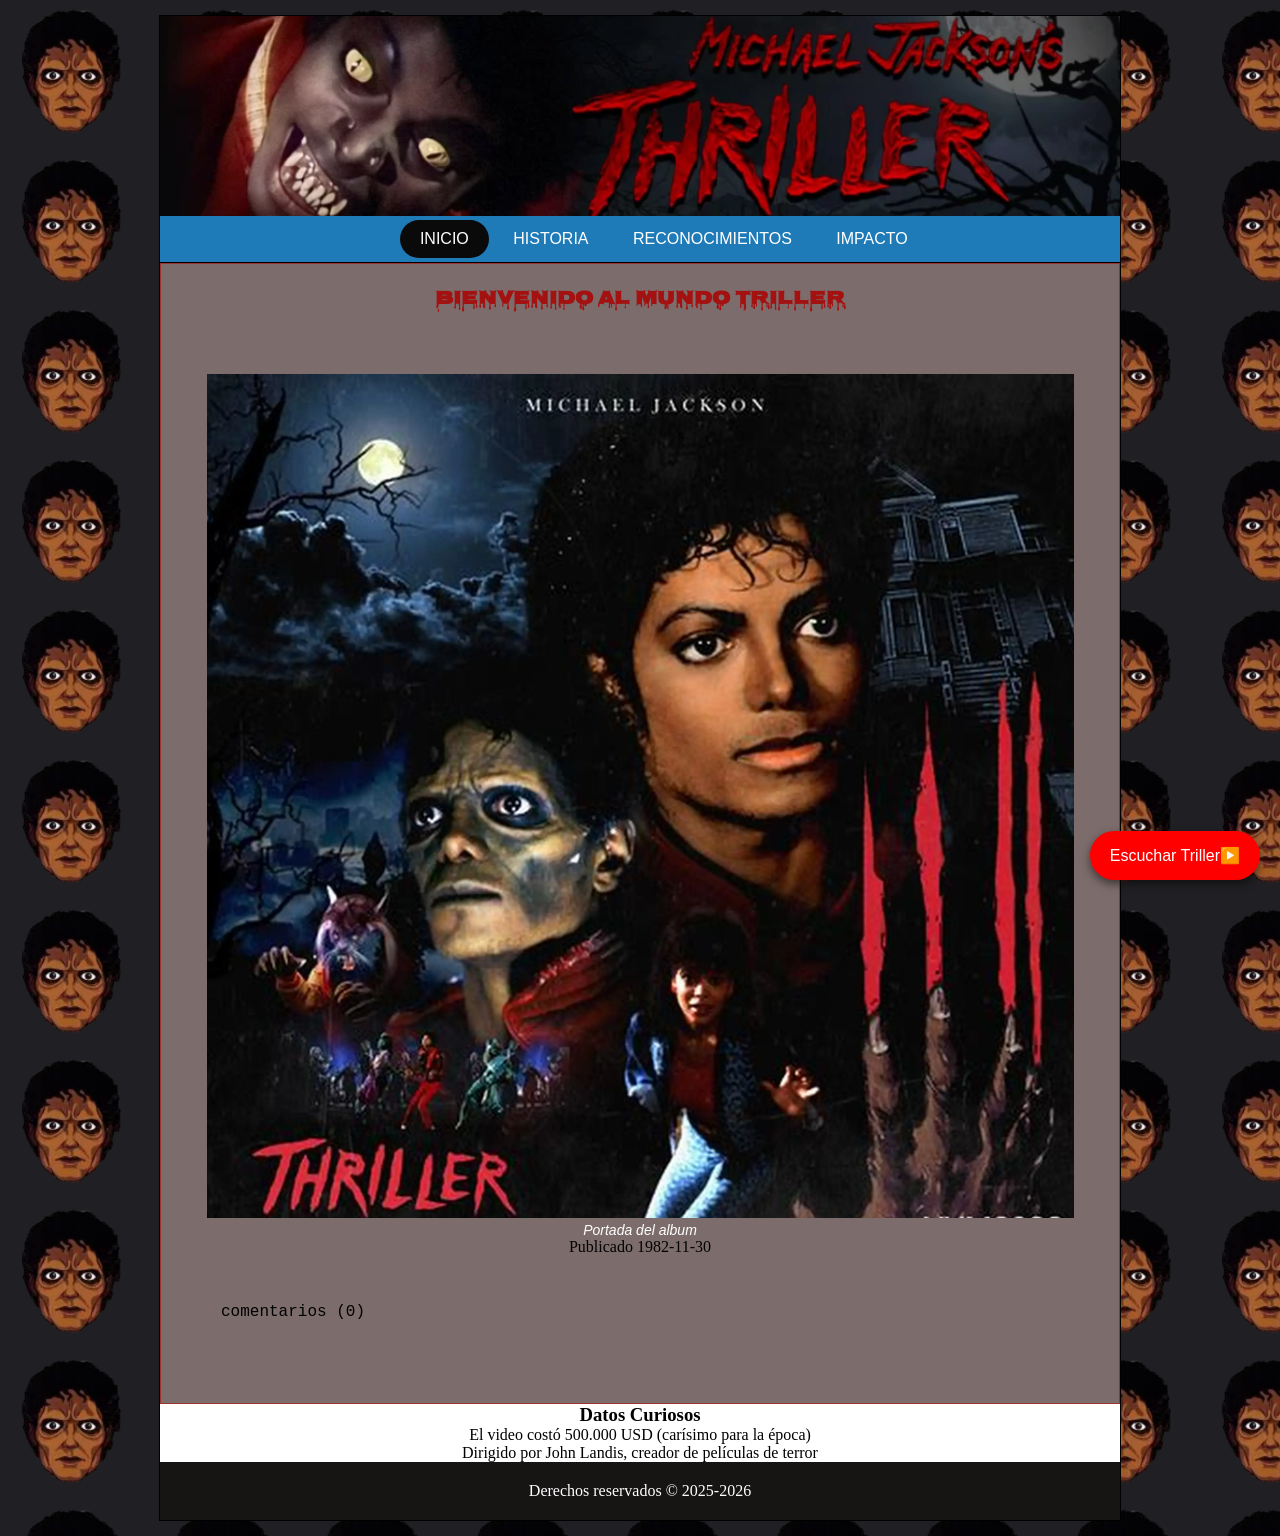
<file: index.html>
<!DOCTYPE html>
<html lang="es">
<head>
  <meta charset="UTF-8">
  <title>MJ:REYDELPOP</title>
  <link rel="stylesheet" href="miestilo.css">

<link href="https://fonts.googleapis.com/css2?family=Nosifer&display=swap" rel="stylesheet">

</head>
<body>
  
  <div id="contenedor">
    <header id="cabecera">
      
    </header>
    <button id="btn-musica">Escuchar Triller▶️</button>
<script>
  document.getElementById("btn-musica").addEventListener("click", function() {
   
    window.open("https://www.youtube.com/watch?v=sOnqjkJTMaA", "_blank");
  });

</script>
<nav class="menu">
  <ul>
    <li><a class="activo" href="index.html" id="btn-inicio">INICIO</a></li>
    <li><a href="historia.html" id="btn-historia">HISTORIA</a></li>
    <li><a href="reconocimientos.html" id="btn-reconocimientos">RECONOCIMIENTOS</a></li>
    <li><a href="impacto.html" id="btn-impacto">IMPACTO</a></li>
  </ul>
</nav>
<section id="inicio" style="display:block;">
  <article>
    <header>
      <hgroup>
        <h1>BIENVENIDO AL MUNDO TRILLER</h1> 
      </hgroup>
    </header>
    <figure>
      <img src="/pictures/triller2.png" alt="Michael Jackson Thriller">
      <figcaption>Portada del album</figcaption>
    </figure>
<time datetime="1982-11-30" pubdate>Publicado 1982-11-30</time>
    <footer>
      <p>comentarios (0)</p>  
    </footer>
  </article>
   <aside id="columna">
      <h3>Datos Curiosos</h3>
      <blockquote>El video costó 500.000 USD (carísimo para la época)</blockquote>
      <blockquote>Dirigido por John Landis, creador de películas de terror</blockquote>
    </aside>
    <footer id="pie">
      Derechos reservados &copy; 2025-2026
    </footer>
  </div>
</body>
</html>
</file>
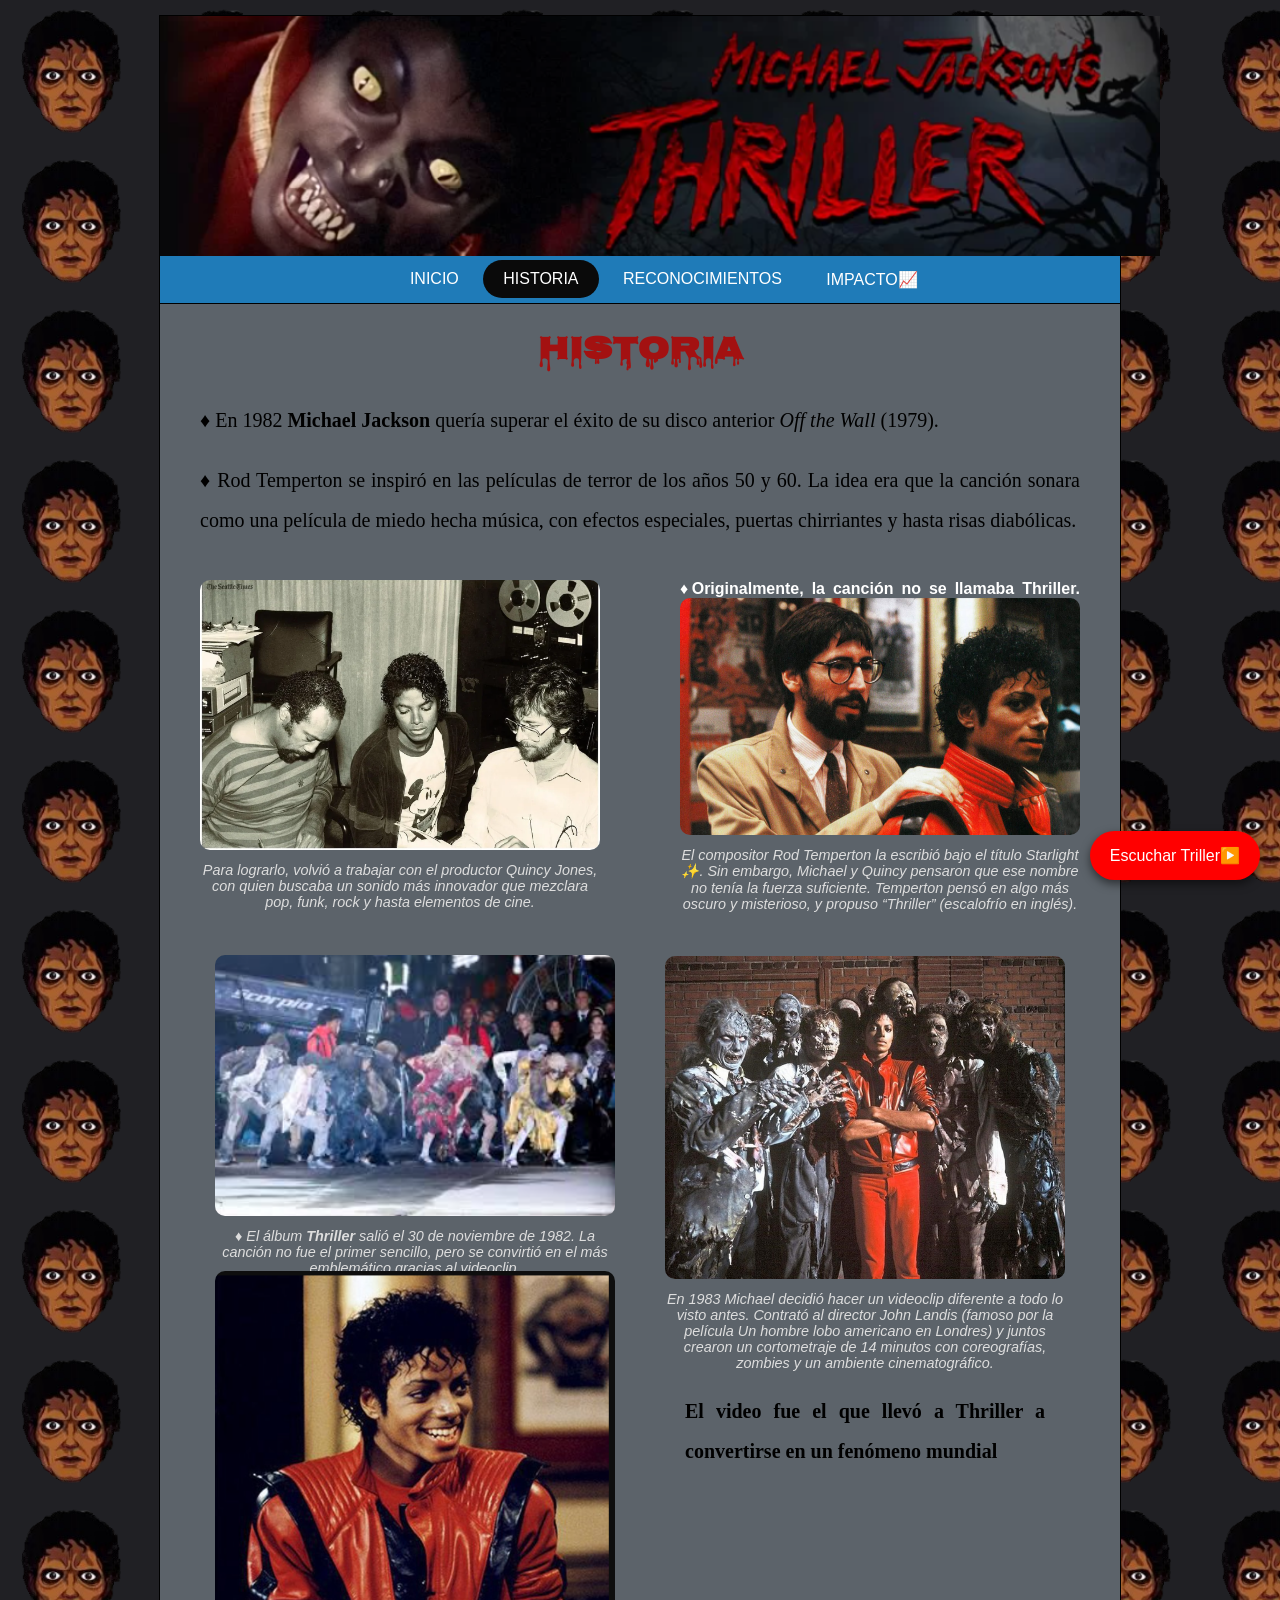
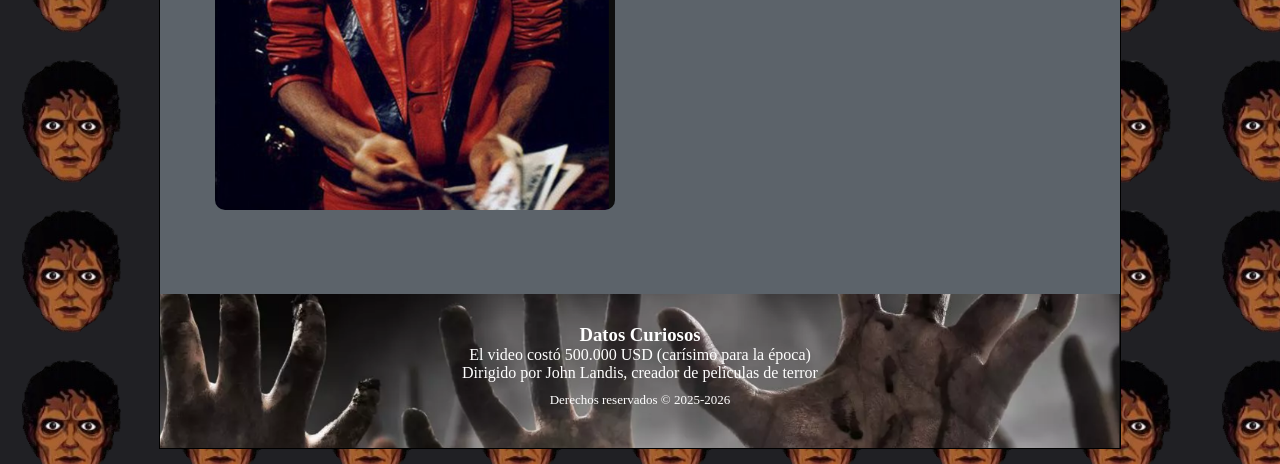
<file: historia.html>
<!DOCTYPE html>
<html lang="es">
<head>
  <meta charset="UTF-8">
  <title>MJ:REYDELPOP</title>
  <link rel="stylesheet" href="miestilo.css">
  <link rel="stylesheet" href="/historia.css">   
<link href="https://fonts.googleapis.com/css2?family=Nosifer&display=swap" rel="stylesheet">

</head>
<body>
  
  <div id="contenedor">
    <header id="cabecera">      
    </header>
    <button id="btn-musica">Escuchar Triller▶️</button>
 <script>
  document.getElementById("btn-musica").addEventListener("click", function() {  
    window.open("https://www.youtube.com/watch?v=sOnqjkJTMaA", "_blank");
  });
 </script>
<nav class="menu">
  <ul>
    <li><a href="index.html" id="btn-inicio">INICIO</a></li>
    <li><a class="activo" href="historia.html" id="btn-historia">HISTORIA</a></li>
    <li><a href="reconocimientos.html" id="btn-reconocimientos">RECONOCIMIENTOS</a></li>
    <li><a href="impacto.html" id="btn-impacto">IMPACTO📈</a></li>
  </ul>
</nav>

 <header>
  <h1>HISTORIA</h1>

  <p>♦ En 1982 <b>Michael Jackson</b> quería superar el éxito de su disco anterior <i>Off the Wall</i> (1979).</p>
  <p>♦ Rod Temperton se inspiró en las películas de terror de los años 50 y 60. La idea era que la canción sonara como una película de miedo hecha música, con efectos especiales, puertas chirriantes y hasta risas diabólicas.</p>

   <figure class="izquierda">
       <img src="/pictures/quincy.png" alt="Quincy Jones">
    <figcaption>Para lograrlo, volvió a trabajar con el productor Quincy Jones, con quien buscaba un sonido más innovador que mezclara pop, funk, rock y hasta elementos de cine.</figcaption>
  </figure>
    <figure class="derecha">  <b>♦Originalmente, la canción no se llamaba Thriller.</b>
    <img src="/pictures/rod.png" alt="Rod Temperton">
    <figcaption>El compositor Rod Temperton la escribió bajo el título <i>Starlight</i> ✨. Sin embargo, Michael y Quincy pensaron que ese nombre no tenía la fuerza suficiente. Temperton pensó en algo más oscuro y misterioso, y propuso “Thriller” (escalofrío en inglés).</figcaption>
    </figure>
   <figure class="centro"> 
   <img src="/pictures/detras1.png" alt="detras1"><figcaption>♦ El álbum <b>Thriller</b> salió el 30 de noviembre de 1982. La canción no fue el primer sencillo, pero se convirtió en el más emblemático gracias al videoclip.</p>
   </figcaption> 
   <figure class="history">
   <img src="/pictures/historia1.png" alt="historia1">
   <figcaption> En 1983 Michael decidió hacer un videoclip diferente a todo lo visto antes. Contrató al director John Landis (famoso por la película <i>Un hombre lobo americano en Londres</i>) y juntos crearon un cortometraje de 14 minutos con coreografías, zombies y un ambiente cinematográfico.
   </figcaption>  
   
   <figure class="fin">
    <img src="/pictures/historia2.png" alt="fin">
   </figure>
    <p> <b>El video fue el que llevó a Thriller a convertirse en un fenómeno mundial</P> </b> 
  </header>

  <div class="zona_inferior">
   <aside id="columna">
      <h3>Datos Curiosos</h3>
      <blockquote>El video costó 500.000 USD (carísimo para la época)</blockquote>
      <blockquote>Dirigido por John Landis, creador de películas de terror</blockquote>
   </aside>
    <footer id="pie">
      Derechos reservados &copy; 2025-2026
    </footer>
  </div>
</body>
</html>
</file>
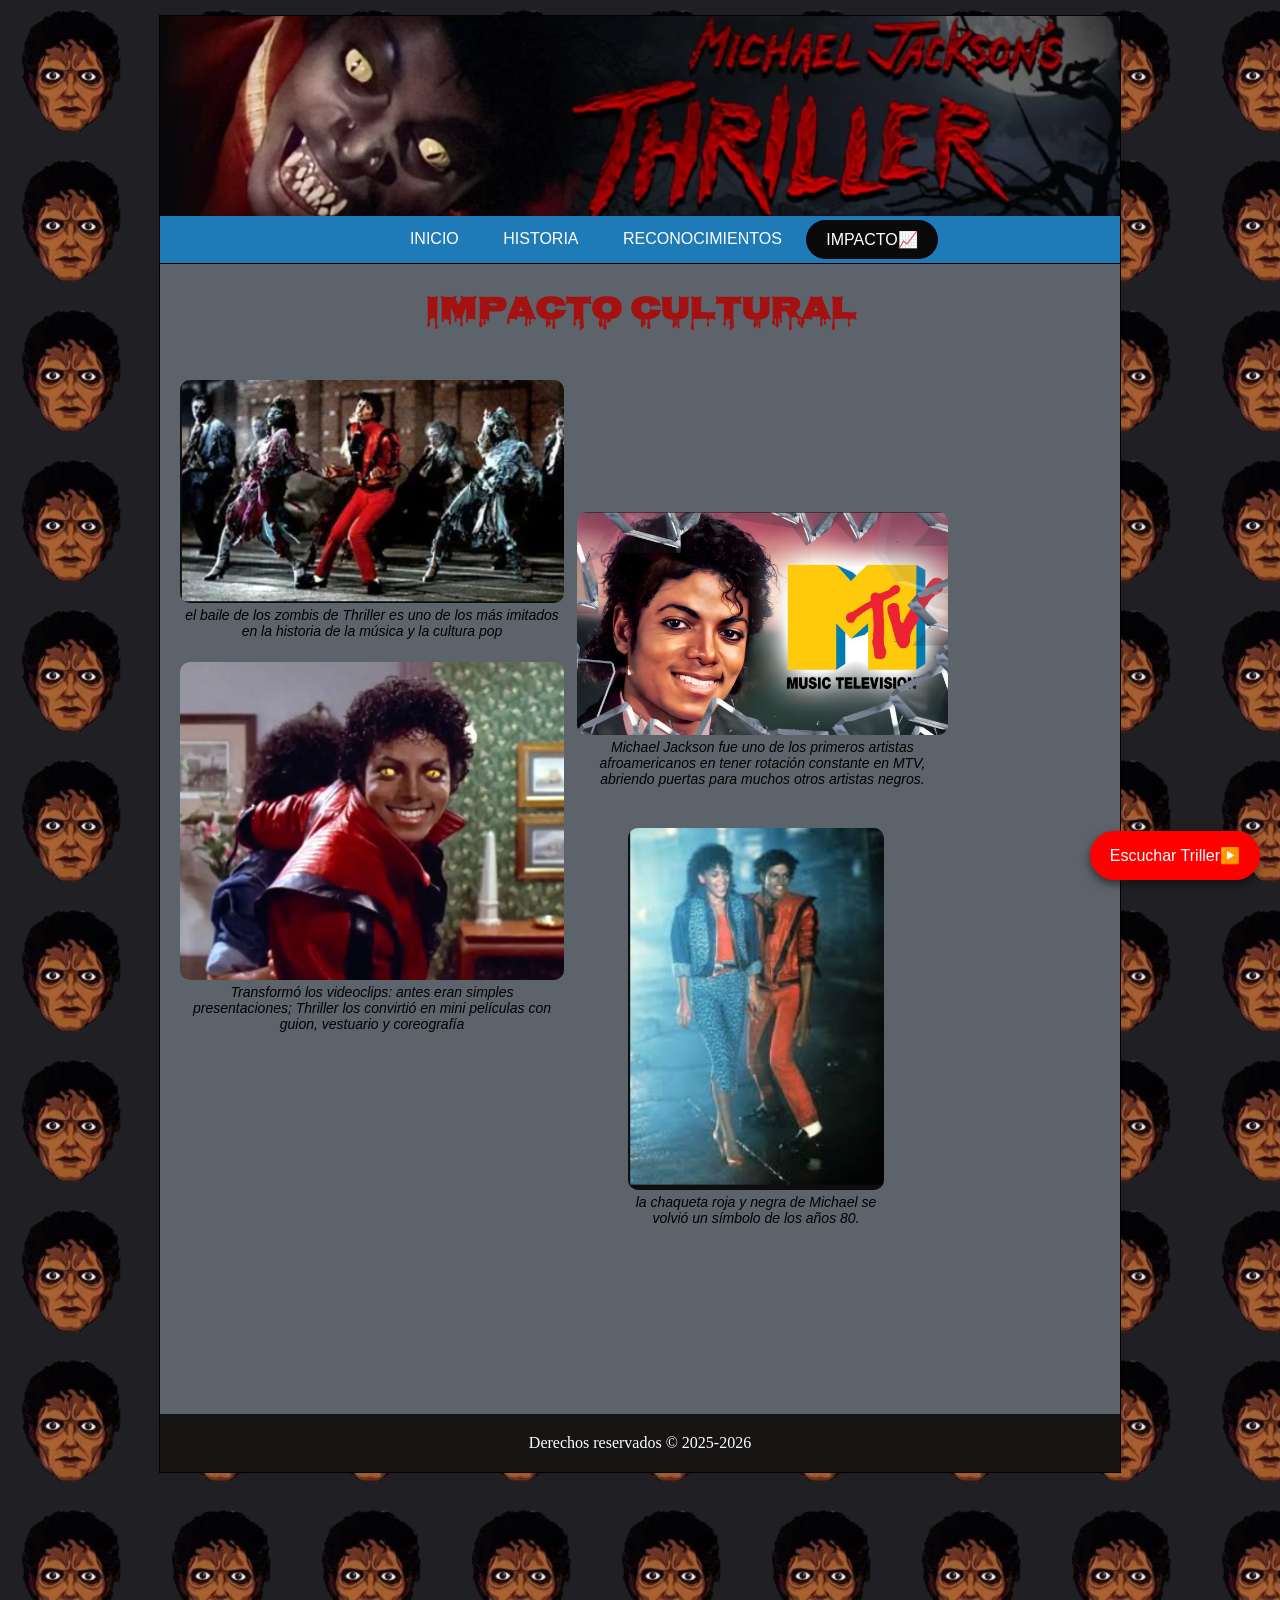
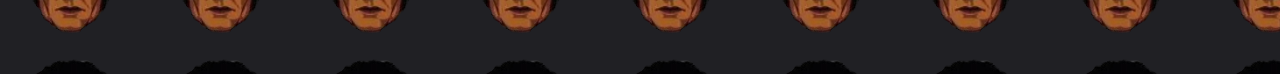
<file: impacto.html>
<!DOCTYPE html>
<html lang="es">
<head>
  <meta charset="UTF-8">
  <title>MJ:REYDELPOP</title>
  <link rel="stylesheet" href="miestilo.css">
  <link rel="stylesheet" href="/impacto.css"> 
<link href="https://fonts.googleapis.com/css2?family=Nosifer&display=swap" rel="stylesheet">

</head>
<body>
  
  <div id="contenedor">
    <header id="cabecera">      
    </header>
    <button id="btn-musica">Escuchar Triller▶️</button>
<script>
  document.getElementById("btn-musica").addEventListener("click", function() {  
    window.open("https://www.youtube.com/watch?v=sOnqjkJTMaA", "_blank");
  });
</script>
<nav class="menu">
  <ul>
    <li><a href="index.html" id="btn-inicio">INICIO</a></li>
    <li><a href="historia.html" id="btn-historia">HISTORIA</a></li>
    <li><a href="reconocimientos.html" id="btn-reconocimientos">RECONOCIMIENTOS</a></li>
    <li><a class="activo" href="impacto.html" id="btn-impacto">IMPACTO📈</a></li>
  </ul>
</nav>

<header>
  <h1>IMPACTO CULTURAL</h1>
  <figure class="izquierda">
  <img src="/pictures/MTV.png" alt="mtv">
  <figcaption> Michael Jackson fue uno de los primeros artistas afroamericanos en tener rotación constante en MTV, abriendo puertas para muchos otros artistas negros.</figcaption> 
  </figure>
  <figure class="derecha">
  <img src="/pictures/gato.png" alt="gato">
  <figcaption>Transformó los videoclips: antes eran simples presentaciones; Thriller los convirtió en mini películas con guion, vestuario y coreografía</figcaption>
  </figure>
   <figure class="centro">
  <img src="/pictures/baile.png" alt="baile">
  <figcaption>el baile de los zombis de Thriller es uno de los más imitados en la historia de la música y la cultura pop</figcaption>
   </figure>
  <figure class="moda">
  <img src="/pictures/moda 80.png" alt="moda">
  <figcaption> la chaqueta roja y negra de Michael se volvió un símbolo de los años 80.</figcaption>
   </figure>

 
  </header>
    
  </article>
  

    <footer id="pie">
      Derechos reservados &copy; 2025-2026
    </footer>
  </div>
</body>
</html>
</file>
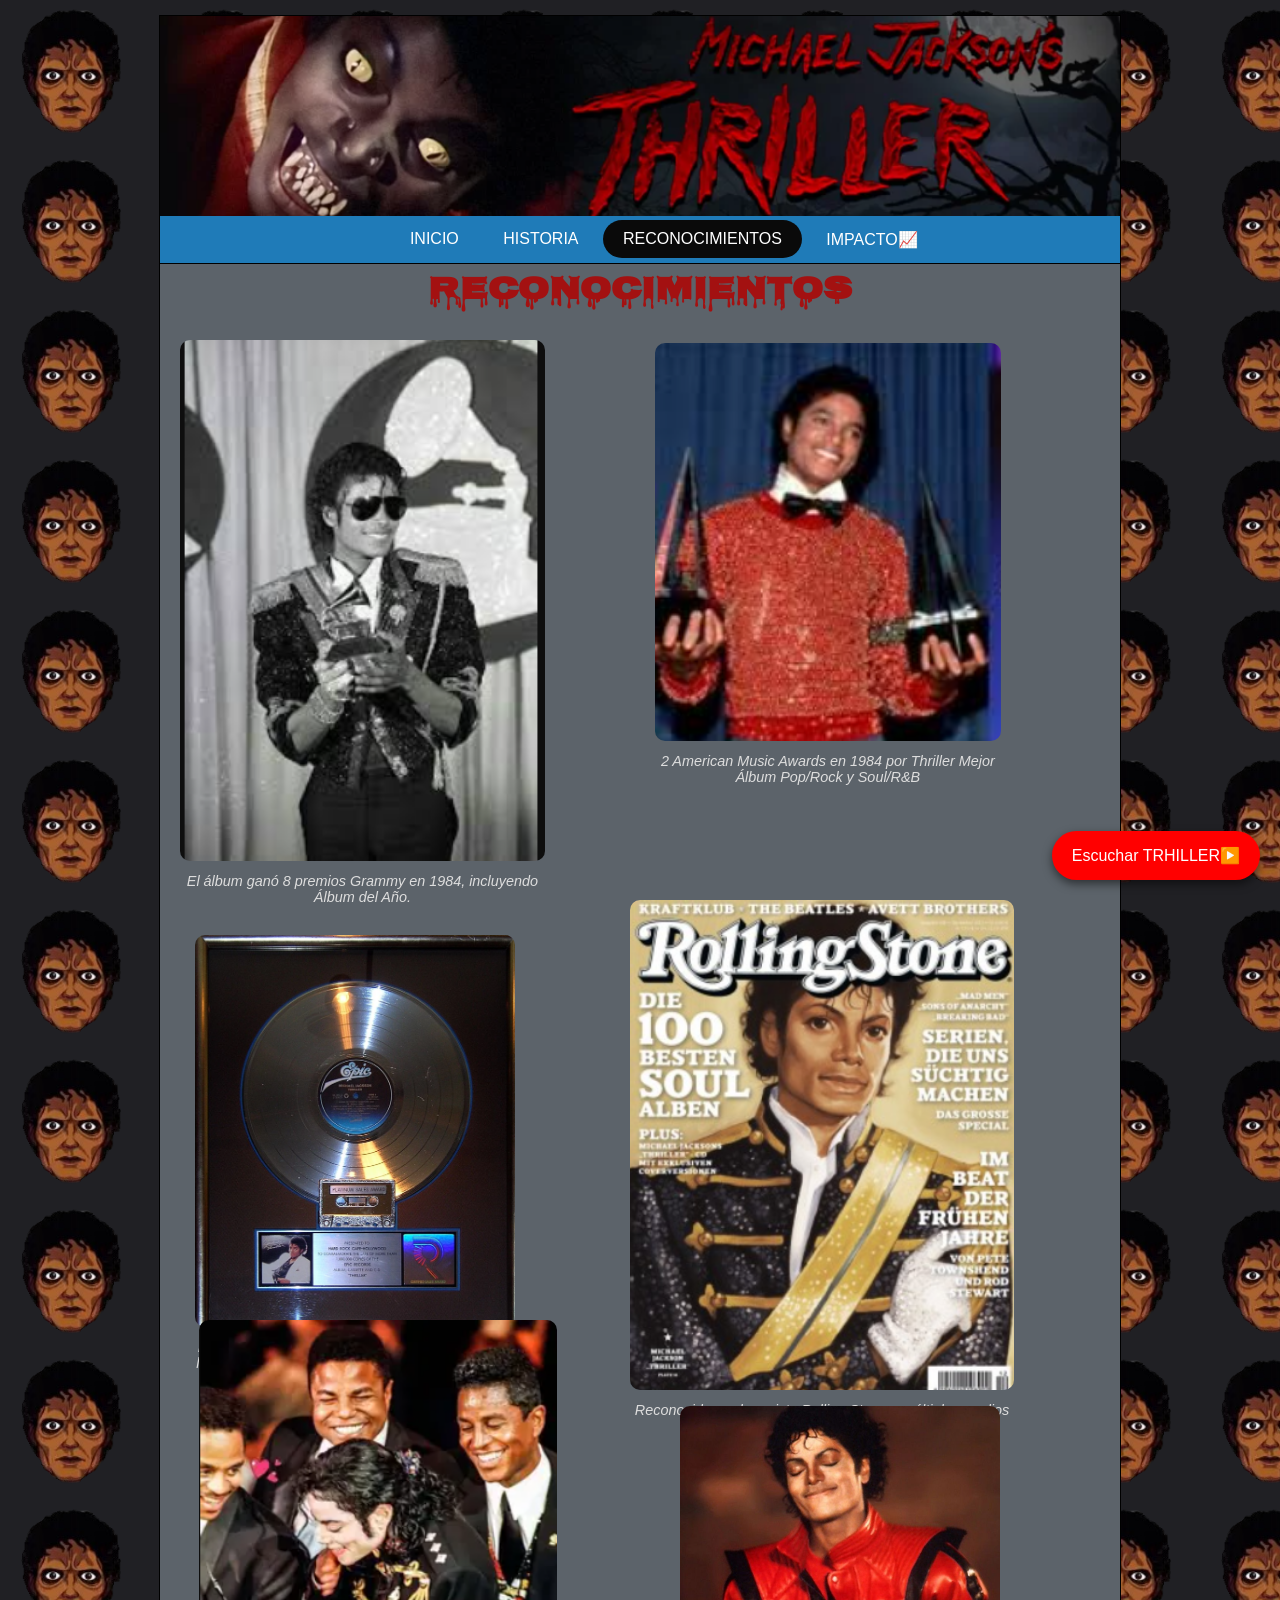
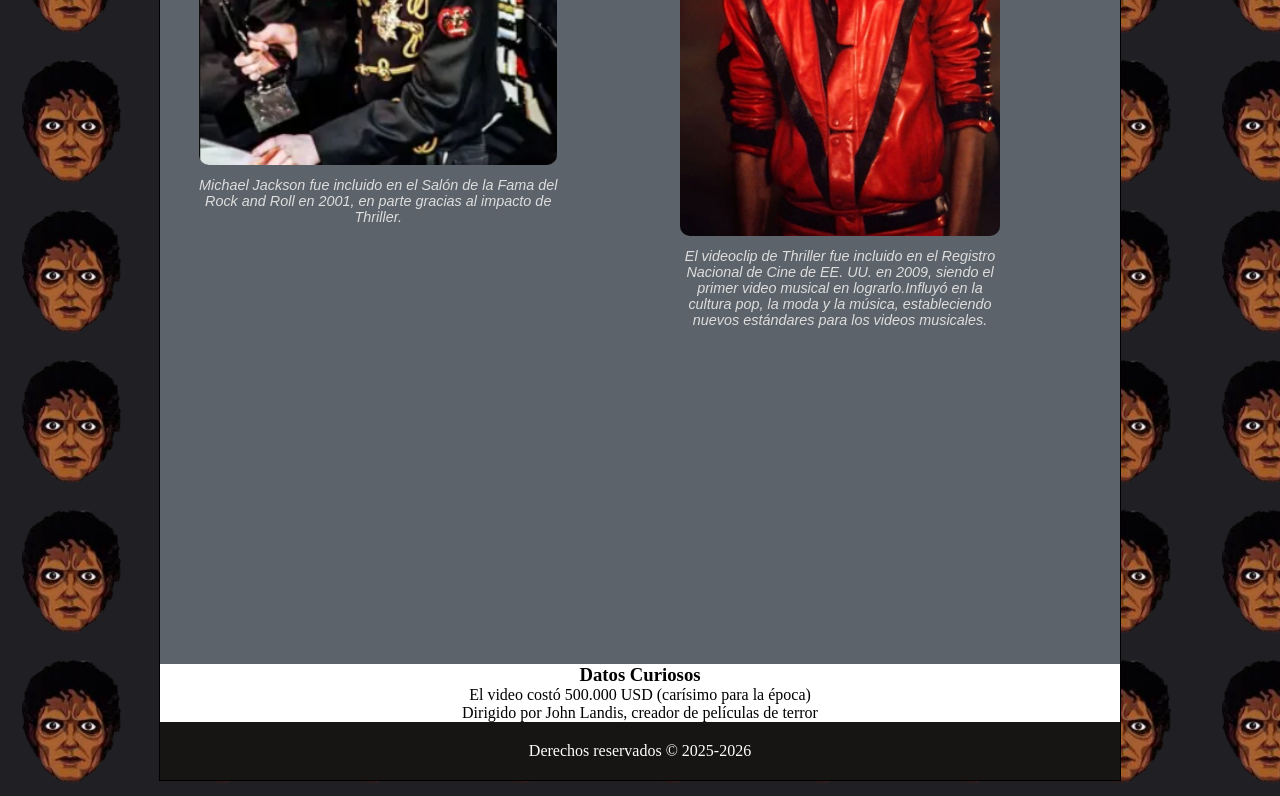
<file: reconocimientos.html>
<!DOCTYPE html>
<html lang="es">
<head>
  <meta charset="UTF-8">
  <title>MJ:REYDELPOP</title>
  <link rel="stylesheet" href="miestilo.css">
  <link rel="stylesheet" href="reconocimiento.css">
<link href="https://fonts.googleapis.com/css2?family=Nosifer&display=swap" rel="stylesheet">

</head>
<body>
  
  <div id="contenedor">
    <header id="cabecera">      
    </header>
    <button id="btn-musica">Escuchar TRHILLER▶️</button>
<script>
  document.getElementById("btn-musica").addEventListener("click", function() {  
    window.open("https://www.youtube.com/watch?v=sOnqjkJTMaA", "_blank");
  });
</script>
<nav class="menu">
  <ul>
    <li><a href="index.html" id="btn-inicio">INICIO</a></li>
    <li><a href="historia.html" id="btn-historia">HISTORIA</a></li>
    <li><a class="activo" href="reconocimientos.html" id="btn-reconocimientos">RECONOCIMIENTOS</a></li>
    <li><a href="impacto.html" id="btn-impacto">IMPACTO📈</a></li>
  </ul>
</nav>

<header>
  <h1>RECONOCIMIENTOS</h1>

   <figure class="izquierda">
       <img src="/pictures/grammy.png" alt="Grammy">
    <figcaption>El álbum ganó 8 premios Grammy en 1984, incluyendo Álbum del Año.</figcaption>
  </figure>
    <figure class="derecha"> 
    <img src="/pictures/awards.png" alt="Awards">
    <figcaption>2 American Music Awards en 1984 por Thriller Mejor Álbum Pop/Rock y Soul/R&B</figcaption>
    </figure>
   <figure class="centro"> 
   <img src="/pictures/guiness.png"alt="Guiness"><figcaption>Récord Guinness al álbum más vendido de todos los tiempos, 
    con más de 70 millones de copias en todo el mundo.
   </figcaption> </figure>
   <figure class="rolling">
   <img src="/pictures/rolling.png" alt="rolling">
   <figcaption> Reconocido por la revista Rolling Stone y múltiples medios como la obra maestra del pop.  </figcaption>  
   </figure>
   <figure class="salon">
   <img src="/pictures/salon.png" alt="salon">
   <figcaption>Michael Jackson fue incluido en el Salón de la Fama del Rock and Roll en 2001, en parte gracias al impacto de Thriller.</figcaption>
   </figure>
    <figure class="dress">
   <img src="/pictures/dress.png" alt="dress"> 
    <figcaption>El videoclip de Thriller fue incluido en el Registro Nacional de Cine de EE. UU. en 2009, siendo el primer video musical en lograrlo.Influyó en la cultura pop, la moda y la música, estableciendo nuevos estándares para los videos musicales.</figcaption> 
    </figure>
  <div class="clearfix"></div>
  </header>

   <aside id="columna">
      <h3>Datos Curiosos</h3>
      <blockquote>El video costó 500.000 USD (carísimo para la época)</blockquote>
      <blockquote>Dirigido por John Landis, creador de películas de terror</blockquote>
    </aside>

    <footer id="pie">
      Derechos reservados &copy; 2025-2026
    </footer>
  </div>
</body>
</html>
</file>
<file: miestilo.css>
* {
  margin: 0;
  padding: 0;
}
header{
  height: 90px;
}

h1 
{ 
  font-family: nosifer, bold;
  color:rgb(163, 17, 17);
  text-align: center;
}

p
{
    font-family:'Courier New', Courier, monospace;
    font: 90px;
    text-align: justify;
    margin: 20px;
    color: #000;
    line-height: 2.0;
}

body {
  text-align: center;
  background-color:  #202024;
  margin: 0;
  padding: 0;
   background-image: url(/pictures/fondo1.png);
  background-repeat: repeat;
  background-size: 150px;
}
#contenedor {
  width: 960px;
  margin: 15px auto;
  border: 1px solid #000;
}
#cabecera {
  width: 100%;                  
  height: 200px;               
  background: url(/pictures/mj\ triller.png) no-repeat center center;
  background-size: cover;
}

nav.menu{
    border-bottom: 1px solid #000;
    position: relative;
    background-color: #1f7bb8;
    padding: 4px;
    font-family:'Segoe UI', Tahoma, Geneva, Verdana, sans-serif;
}
nav.menu ul{
    position: relative;
    width: 105%;
}
nav.menu ul li{
    position: relative;
    display: inline-block;
    vertical-align: top;
    list-style: none;   
}

nav.menu ul li a{
    display: block;
    position: relative;
    text-decoration: none;
    padding: 10px 20px;
    color: #fff;
}
nav.menu ul li a:hover,
nav.menu ul li a.activo{
    background-color: #0a0a0a;
    border-radius: 20px;
    border-style: hidden;
}

#pie {
  background-color: #171414;
  color: white;
  clear: both;
  text-align: center;
  padding: 20px;
  border-top: none;
}
article {
  background: #7d6c6c;       
  border: 1px solid #9c3333; 
  padding: 20px;             
  margin-bottom: 0px;    
  color: #fff;
  box-shadow: none; 
     
}

article footer {
  text-align: right;
  background-color: #7d6c6c;       
  padding: 20px;             
  margin-bottom: 15px;
  color: #fff;

}

time {
  color: #000000;

}
figcaption {
  font: italic 14px verdana, sans-serif;
}
#btn-musica {
    position: fixed;
    bottom: 20px;
    right: 20px;
    background: red;
    color: white;
    border: none;
    padding: 15px 20px;
    border-radius: 50px;
    font-size: 16px;
    cursor: pointer;
    box-shadow: 0px 4px 10px rgba(0,0,0,0.5);
    transition: transform 0.2s ease;
  }

  #btn-musica:hover {
    transform: scale(1.1);
    background: darkred;
  }
 
aside blockquote{
  background-color: #fff;
  box-shadow: none; 
  
}
aside h3{
  background-color: #ffffff;
  box-shadow: none; 
  
}
aside #columna{
  width: 960px;
  height: 54,60px;
}
</file>
<file: historia.css>
header {
  background-color: rgb(92, 99, 106);
  height: 1550px;
  
}
p {
  text-align: justify;
  font-size: 20px;
  font-family: 'Segoe UI', Tahoma ;

}

.zona_inferior {
  position: relative;
  background-image: url(/pictures/manos.png);
  background-size: cover;
  background-repeat: no-repeat;
  background-position: center;
  text-align: center;
  padding: 30px 20px;
  z-index: 1;
}
header {
  margin: auto;
  padding: 20px;
  text-align: justify;
  color: white;
  font-family: Arial, sans-serif;
}

figure {
  width: 400px;
  margin: 20px;
}

figure img {
  width: 100%;
  border-radius: 10px;
  margin-top: auto;
}

figure.izquierda {
  float: left;
  margin-right: 55px;
  margin-top: 20px;
}

figure.centro {
  float: center;
  position: absolute;
  padding:375px 15px;

}

figure.derecha {
  float: right;
  margin-left: 25px;
}

figure.history {
  float: right;
  margin-left: 300px;
  margin-top: -490px; 
  position: absolute;
  padding: 150px;
}
figure.fin {
  float: left;
  margin-left: -450px; 
  margin-top: -100px; 
  position: absolute;
  padding: -500px;
}




figcaption {
  font-style: italic;
  color: #ddd;
  text-align: center;
  font-size: 0.9em;
  margin-top: 8px;
}


aside  blockquote{
  color: white;
  background: none;       
  border: none;           
  box-shadow: none;       
}


#pie {
  color: white;           
  text-align: center;
  padding: 10px;
  font-size: 13px;
  background: none;
}
#columna h3{
    background: none;
    color: white;
}

#columna {
  color: rgb(11, 11, 11);
}

.zona_inferior {
  background-image: url(/pictures/manos.png);
  background-size: cover;
  background-repeat: no-repeat;
  background-position: center;
  padding: 30px 20px;
  text-align: center;
  color: white;
  position: relative;
  z-index: 1;
}
</file>
<file: impacto.css>
header {
  background-color: rgb(92, 99, 106);
  height: 1150px;
  }

  h1{
    padding: 20px;
 }

 p{
     font-family: Arial, Helvetica, sans-serif;
     font-size: 25px;
   }

figure {
  width: 400px;
  margin: 20px;
}

figure img {
  width: 100%;
  border-radius: 10px;
  margin-top: auto;
}

figure.izquierda {
  float: left;
  margin-right: 50px;
  margin-top: 50px;
  width: 29%;
  position: absolute;
  padding: 8% 31%;
 
}

figure.derecha {
  float: left;
  position:absolute;
  padding: 22% 0%; 
  width: 30%;

  }

  figure.centro {
  float: left;
  position:absolute;
  padding: 0% 0%; 
  width: 30%;
}
  figure.moda {
  float: left;
  position:absolute;
  padding: 35% 35%; 
  width: 20%;

  }
</file>
<file: reconocimiento.css>
header {
  background-color: rgb(92, 99, 106);
  height: 2000px;
  }

figure {
  width: 400px;
  margin: 20px;
}

figure img {
  width: 100%;
  border-radius: 10px;
  margin-top: auto;
}
figure.izquierda {
  float: left;
  margin-right: 55px;
  margin-top: 20px;
  width: 38%;
}

figure.centro {
  float: center;
  position: absolute;
  padding:595px 15px;
  width: 25%;
  

}

figure.derecha {
  float: center;
  position: absolute;
  padding:3px 475px;
  width: 27%;
}

figure.rolling {
  float: right;
  margin-left: 390px;
  margin-top: 500px; 
  position: absolute;
  padding: 80px;
  width: 30%;
  
}

figure.salon {
  float: left;
  margin-left: -1px; 
  margin-top: 75%; 
  position: absolute;
  padding: 40px;
 width: 28%;
}
figure.dress {
  float: right;
  margin-left: 480px;
  margin-top: 77%; 
  position: absolute;
  padding: 100px 40px;
 width: 25%;
}
figcaption {
  font-style: italic;
  color: #ddd;
  text-align: center;
  font-size: 0.9em;
  margin-top: 8px;
}

p{

 font-size: 17px;
  margin: 0px;
  white-space: normal;
  word-wrap: break-word;
  text-align: justify;

}
</file>
